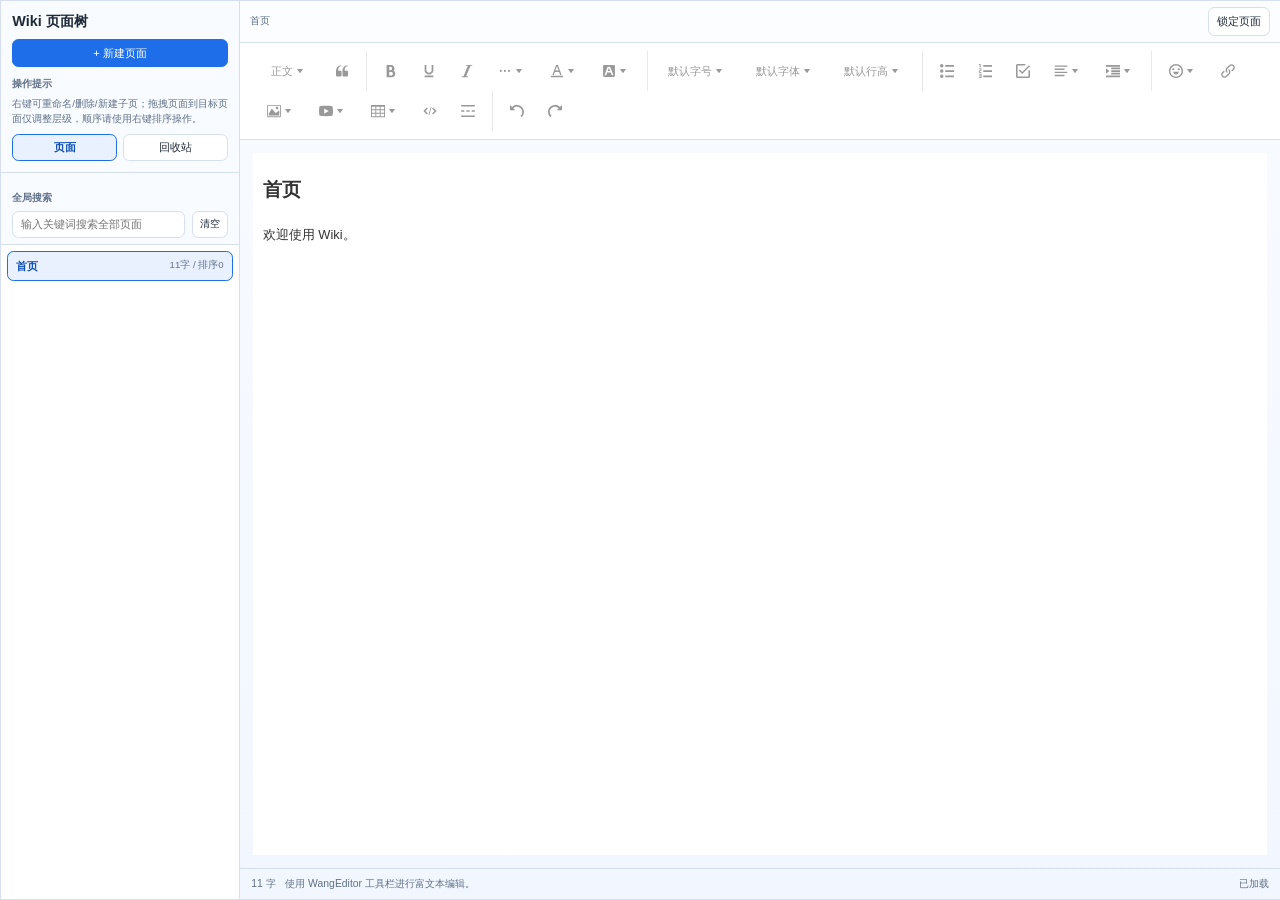
<file: index.html>
﻿<!doctype html>
<html lang="zh-CN">
<head>
  <meta charset="UTF-8" />
  <meta name="viewport" content="width=device-width, initial-scale=1.0" />
  <title>Wiki 富文本</title>
  <link rel="stylesheet" href="./wangeditor/style.css" />
  <link rel="stylesheet" href="./css/app.css" />
</head>
<body>
  <div class="app">
    <aside class="panel sidebar">
      <div class="sidebar-top">
        <h2>Wiki 页面树</h2>
        <div class="row">
          <button id="quickCreatePageBtn" class="btn-primary grow">+ 新建页面</button>
        </div>
        <div class="section-title">操作提示</div>
        <div class="sidebar-hint">右键可重命名/删除/新建子页；拖拽页面到目标页面仅调整层级，顺序请使用右键排序操作。</div>
        <div class="tree-mode-bar">
          <button id="showPagesBtn" class="mode-tab active" type="button">页面</button>
          <button id="showTrashBtn" class="mode-tab" type="button">回收站</button>
        </div>
      </div>
      <div class="sidebar-search">
        <div class="section-title">全局搜索</div>
        <div class="search-input-row">
          <input id="globalSearchInput" type="text" placeholder="输入关键词搜索全部页面" />
          <button id="clearSearchBtn" type="button">清空</button>
        </div>
        <div id="globalSearchResultMeta" class="search-meta hidden"></div>
      </div>
      <div id="globalSearchResults" class="search-results hidden"></div>
      <div id="pageList" class="page-list"></div>
      <div id="trashList" class="page-list hidden"></div>
    </aside>

    <section class="panel main">
      <div class="mode-switch-bar">
        <span id="pagePath" class="page-path"></span>
        <button id="modeToggleBtn" type="button">锁定页面</button>
      </div>
      <div id="editorToolbarHost" class="toolbar">
        <div id="editorToolbar" class="wang-toolbar"></div>
      </div>

      <div class="workspace">
        <div id="editorWrap" class="editor-wrap">
          <div id="editor" class="editor wang-editor"></div>
          <div class="meta">
            <span id="counter">0 字</span>
            <span>使用 WangEditor 工具栏进行富文本编辑。</span>
            <span id="status" class="status inline-status"></span>
          </div>
        </div>
      </div>
    </section>
  </div>

  <div id="pageItemMenu" class="context-menu">
    <button id="pageMenuRenameBtn" type="button">重命名页面</button>
    <button id="pageMenuNewChildBtn" type="button">新建子页面</button>
    <button id="pageMenuSortUpBtn" type="button">上移</button>
    <button id="pageMenuSortDownBtn" type="button">下移</button>
    <button id="pageMenuSetSortBtn" type="button">设置排序值</button>
    <button id="pageMenuDeleteBtn" type="button">删除</button>
  </div>

  <div id="trashItemMenu" class="context-menu">
    <button id="trashMenuRestoreBtn" type="button">恢复</button>
    <button id="trashMenuDeleteBtn" type="button">彻底删除</button>
  </div>

  <div id="renameDialogBackdrop" class="dialog-backdrop hidden" role="presentation">
    <div id="renameDialog" class="rename-dialog" role="dialog" aria-modal="true" aria-labelledby="renameDialogTitle">
      <div id="renameDialogTitle" class="rename-dialog-title">重命名页面</div>
      <input id="renamePageInput" type="text" autocomplete="off" />
      <div class="rename-dialog-actions">
        <button id="renameDialogCancelBtn" type="button">取消</button>
        <button id="renameDialogConfirmBtn" type="button" class="btn-primary">确认</button>
      </div>
    </div>
  </div>

  <script src="./wangeditor/index.js"></script>
  <script type="module" src="./js/main.js"></script>
</body>
</html>
</file>
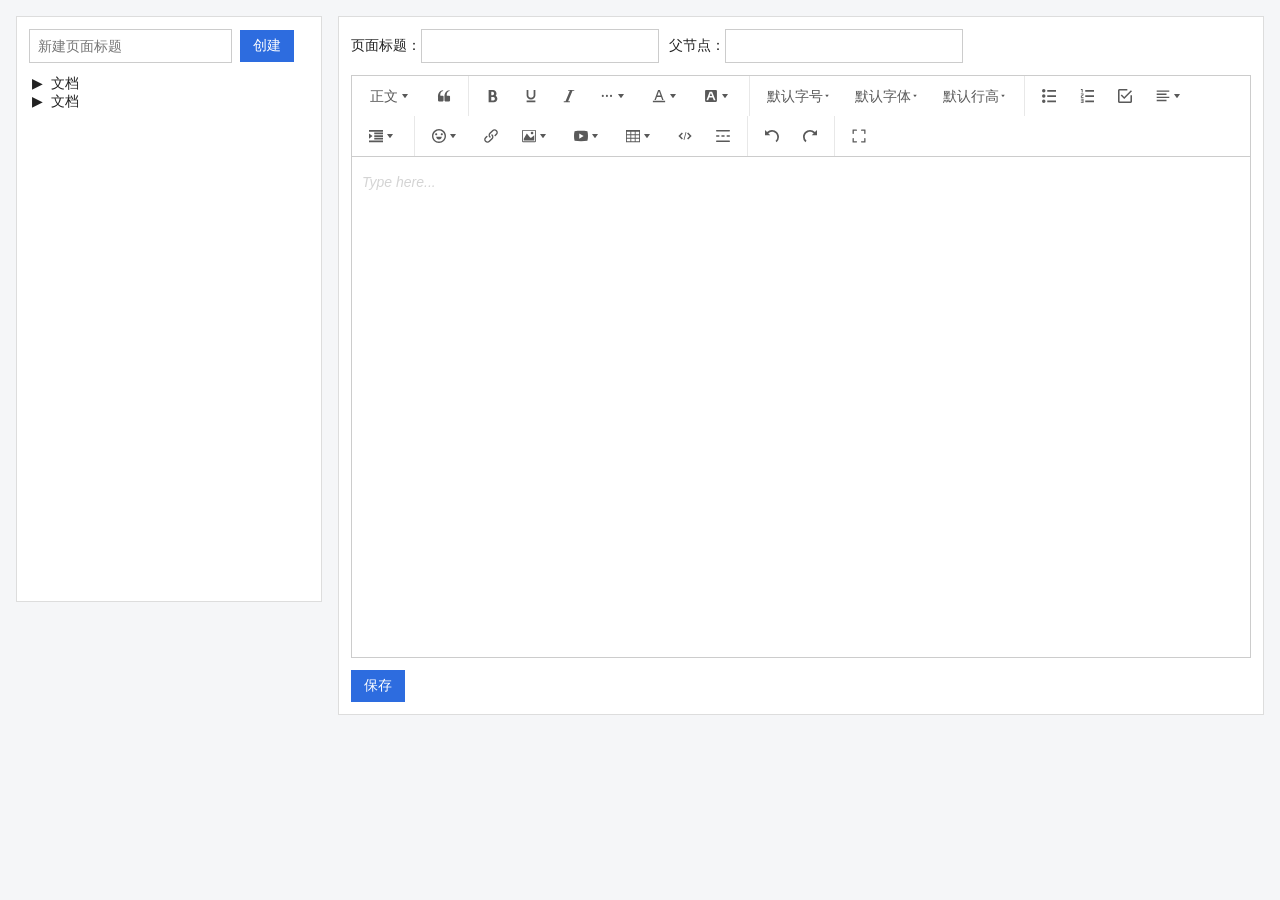
<file: wiki1/index.html>
<!DOCTYPE html>
<html lang="en">

<head>
  <meta charset="UTF-8">
  <meta name="viewport" content="width=device-width, initial-scale=1.0">
  <title>Document</title>
  <link rel="stylesheet" href="lib/wangeditor/style.css">
  <style>
    #editor—wrapper {
      border: 1px solid #ccc;
      z-index: 100;
      /* 按需定义 */
    }

    #toolbar-container {
      border-bottom: 1px solid #ccc;
    }

    #editor-container {
      height: 500px;
    }


    body,
    button,
    input,
    select,
    option,
    textarea {
      font-size: 14px;
      color: #222;
      font-family: "Microsoft YaHei", sans-serif;
    }

    body {
      margin: 0;
      padding: 16px;
      background: #f5f6f8;
      display: flex;
      gap: 16px;
      align-items: flex-start;
    }

    aside {
      width: 280px;
      min-height: 560px;
      background: #fff;
      border: 1px solid #ddd;
      padding: 12px;
    }

    section {
      flex: 1;
      background: #fff;
      border: 1px solid #ddd;
      padding: 12px;
    }

    p {
      margin: 0 0 12px;
    }

    input[type="text"] {
      height: 32px;
      padding: 0 8px;
      border: 1px solid #ccc;
      vertical-align: middle;
    }

    #pageName1 {
      width: 185px;
      margin-right: 8px;
    }

    #pageName2,
    #parent {
      width: 220px;
      margin-right: 10px;
    }

    button {
      height: 32px;
      padding: 0 12px;
      border: 1px solid #2d6cdf;
      background: #2d6cdf;
      color: #fff;
      cursor: pointer;
      vertical-align: middle;
    }

    #savePage {
      margin-top: 12px;
    }


    ul {
      list-style: none;
      margin: 0;
      padding-left: 18px;
    }

    #tree {
      padding-left: 0;
    }

    .node {
      cursor: pointer;
      user-select: none;
      padding: 3px 6px;
    }

    .arrow {
      display: inline-block;
      width: 16px;
      text-align: center;
      cursor: pointer;
    }

    .children {
      display: none;
    }

    .selected {
      background: #dbe9ff;
    }
  </style>
</head>

<body>
  <aside>
    <p>

      <input type="text" placeholder="新建页面标题" id="pageName1"><button id="createPage">创建</button>
    </p>

    <ul id="tree"></ul>
  </aside>

  <section>

    <p>页面标题：<input type="text" id="pageName2">父节点：<input type="text" id="parent"></p>
    <div id="editor—wrapper">
      <div id="toolbar-container"><!-- 工具栏 --></div>
      <div id="editor-container"><!-- 编辑器 --></div>
    </div>

    <button id="savePage">保存</button>
  </section>






  <script src="lib/wangeditor/index.js"></script>
  <script>


    const { createEditor, createToolbar } = window.wangEditor

    const editorConfig = {
      placeholder: 'Type here...',
      MENU_CONF: {
        uploadImage: {
          fieldName: 'your-fileName',
          base64LimitSize: 10 * 1024 * 1024 // 10M 以下插入 base64
        }
      },
      onChange(editor) {
        const html = editor.getHtml()
        console.log('editor content', html)
        // 也可以同步到 <textarea>
      },
    }

    const editor = createEditor({
      selector: '#editor-container',
      html: '<p><br></p>',
      config: editorConfig,
      mode: 'default', // or 'simple'
    })

    const toolbarConfig = {}

    const toolbar = createToolbar({
      editor,
      selector: '#toolbar-container',
      config: toolbarConfig,
      mode: 'default', // or 'simple'
    })



    // tree
    const data = [
      {
        name: "文档",
        content: "<p>1<br></p>",
        children: [
          {
            name: "JS",
            content: "<p>2<br></p>",
            children: [
              { name: "变量", content: "<p>3<br></p>" },
              { name: "函数", content: "<p>函数<br></p>" }
            ]
          },
          { name: "CSS", content: "<p><br></p>" }
        ]
      },
      {
        name: "文档",
        content: "<p>图片<br></p>",
        children: [
          { name: "logo.png", content: "<p>logo<br></p>" },
          { name: "banner.jpg", content: "<p><br>logo2</p>" }
        ]
      }
    ]

    let selectedNode = null

    function renderTree(nodes, container) {

      nodes.forEach((node, index) => {

        const li = document.createElement("li")

        const arrow = document.createElement("span")
        arrow.className = "arrow"

        const title = document.createElement("span")
        title.className = "node"
        title.textContent = node.name

        console.log(index) // 当前节点在本层的下标

        // ⭐ 保存 node 数据
        title._node = node

        li.appendChild(arrow)
        li.appendChild(title)

        container.appendChild(li)

        // 点击选择节点
        title.onclick = (e) => {

          e.stopPropagation()

          if (selectedNode) {
            selectedNode.classList.remove("selected")
          }

          title.classList.add("selected")
          selectedNode = title

          // ⭐ 读取 content
          const nodeData = title._node

          editor.setHtml(nodeData.content)

          document.getElementById("parent").value = nodeData.name
        }

        if (node.children && node.children.length) {

          arrow.textContent = "▶"

          const ul = document.createElement("ul")
          ul.className = "children"

          li.appendChild(ul)

          renderTree(node.children, ul)

          arrow.onclick = (e) => {

            e.stopPropagation()

            const isOpen = ul.style.display === "block"

            ul.style.display = isOpen ? "none" : "block"
            arrow.textContent = isOpen ? "▶" : "▼"
          }

        }

      })

    }

    renderTree(data, document.getElementById("tree"))

    document.getElementById("createPage").onclick = (e) => {
      let pageName1 = document.getElementById("pageName1").value
      document.getElementById("pageName2").value = pageName1
      document.getElementById("parent").value = "父节点"
    }

    document.getElementById("savePage").onclick = (e) => {
      const html = editor.getHtml()
      const pageName = document.getElementById("pageName2").value
      console.log(html, pageName)
    }
  </script>
</body>

</html>
</file>
<file: wangeditor/style.css>
:root,
:host {
  --w-e-textarea-bg-color: #fff;
  --w-e-textarea-color: #333;
  --w-e-textarea-border-color: #ccc;
  --w-e-textarea-slight-border-color: #e8e8e8;
  --w-e-textarea-slight-color: #d4d4d4;
  --w-e-textarea-slight-bg-color: #f5f2f0;
  --w-e-textarea-selected-border-color: #B4D5FF;
  --w-e-textarea-handler-bg-color: #4290f7;
  --w-e-toolbar-color: #595959;
  --w-e-toolbar-bg-color: #fff;
  --w-e-toolbar-active-color: #333;
  --w-e-toolbar-active-bg-color: #f1f1f1;
  --w-e-toolbar-disabled-color: #999;
  --w-e-toolbar-border-color: #e8e8e8;
  --w-e-modal-button-bg-color: #fafafa;
  --w-e-modal-button-border-color: #d9d9d9;
}

.w-e-text-container *,.w-e-toolbar *{box-sizing:border-box;margin:0;outline:none;padding:0}.w-e-text-container blockquote,.w-e-text-container li,.w-e-text-container p,.w-e-text-container td,.w-e-text-container th,.w-e-toolbar *{line-height:1.5}.w-e-text-container{background-color:var(--w-e-textarea-bg-color);color:var(--w-e-textarea-color);height:100%;position:relative}.w-e-text-container .w-e-scroll{-webkit-overflow-scrolling:touch;height:100%}.w-e-text-container [data-slate-editor]{word-wrap:break-word;border-top:1px solid transparent;min-height:100%;outline:0;padding:0 10px;white-space:pre-wrap}.w-e-text-container [data-slate-editor] p{margin:15px 0}.w-e-text-container [data-slate-editor] h1,.w-e-text-container [data-slate-editor] h2,.w-e-text-container [data-slate-editor] h3,.w-e-text-container [data-slate-editor] h4,.w-e-text-container [data-slate-editor] h5{margin:20px 0}.w-e-text-container [data-slate-editor] img{cursor:default;display:inline!important;max-width:100%;min-height:20px;min-width:20px}.w-e-text-container [data-slate-editor] span{text-indent:0}.w-e-text-container [data-slate-editor] [data-selected=true]{box-shadow:0 0 0 2px var(--w-e-textarea-selected-border-color)}.w-e-text-placeholder{font-style:italic;left:10px;top:17px;width:90%}.w-e-max-length-info,.w-e-text-placeholder{color:var(--w-e-textarea-slight-color);pointer-events:none;position:absolute;-webkit-user-select:none;-moz-user-select:none;user-select:none}.w-e-max-length-info{bottom:.5em;right:1em}.w-e-bar{background-color:var(--w-e-toolbar-bg-color);color:var(--w-e-toolbar-color);font-size:14px;padding:0 5px}.w-e-bar svg{fill:var(--w-e-toolbar-color);height:14px;width:14px}.w-e-bar-show{display:flex}.w-e-bar-hidden{display:none}.w-e-hover-bar{border:1px solid var(--w-e-toolbar-border-color);border-radius:3px;box-shadow:0 2px 5px #0000001f;position:absolute}.w-e-toolbar{flex-wrap:wrap;position:relative}.w-e-bar-divider{background-color:var(--w-e-toolbar-border-color);display:inline-flex;height:40px;margin:0 5px;width:1px}.w-e-bar-item{display:flex;height:40px;padding:4px;position:relative;text-align:center}.w-e-bar-item,.w-e-bar-item button{align-items:center;justify-content:center}.w-e-bar-item button{background:transparent;border:none;color:var(--w-e-toolbar-color);cursor:pointer;display:inline-flex;height:32px;overflow:hidden;padding:0 8px;white-space:nowrap}.w-e-bar-item button:hover{background-color:var(--w-e-toolbar-active-bg-color);color:var(--w-e-toolbar-active-color)}.w-e-bar-item button .title{margin-left:5px}.w-e-bar-item .active{background-color:var(--w-e-toolbar-active-bg-color);color:var(--w-e-toolbar-active-color)}.w-e-bar-item .disabled{color:var(--w-e-toolbar-disabled-color);cursor:not-allowed}.w-e-bar-item .disabled svg{fill:var(--w-e-toolbar-disabled-color)}.w-e-bar-item .disabled:hover{background-color:var(--w-e-toolbar-bg-color);color:var(--w-e-toolbar-disabled-color)}.w-e-bar-item .disabled:hover svg{fill:var(--w-e-toolbar-disabled-color)}.w-e-menu-tooltip-v5:before{background-color:var(--w-e-toolbar-active-color);border-radius:5px;color:var(--w-e-toolbar-bg-color);content:attr(data-tooltip);font-size:.75em;opacity:0;padding:5px 10px;position:absolute;text-align:center;top:40px;transition:opacity .6s;visibility:hidden;white-space:pre;z-index:1}.w-e-menu-tooltip-v5:after{border:5px solid transparent;border-bottom:5px solid var(--w-e-toolbar-active-color);content:"";opacity:0;position:absolute;top:30px;transition:opacity .6s;visibility:hidden}.w-e-menu-tooltip-v5:hover:after,.w-e-menu-tooltip-v5:hover:before{opacity:1;visibility:visible}.w-e-menu-tooltip-v5.tooltip-right:before{left:100%;top:10px}.w-e-menu-tooltip-v5.tooltip-right:after{border-bottom-color:transparent;border-left-color:transparent;border-right-color:var(--w-e-toolbar-active-color);border-top-color:transparent;left:100%;margin-left:-10px;top:16px}.w-e-bar-item-group .w-e-bar-item-menus-container{background-color:var(--w-e-toolbar-bg-color);border:1px solid var(--w-e-toolbar-border-color);border-radius:3px;box-shadow:0 2px 10px #0000001f;display:none;left:0;margin-top:40px;position:absolute;top:0;z-index:1}.w-e-bar-item-group:hover .w-e-bar-item-menus-container{display:block}.w-e-select-list{background-color:var(--w-e-toolbar-bg-color);border:1px solid var(--w-e-toolbar-border-color);border-radius:3px;box-shadow:0 2px 10px #0000001f;left:0;margin-top:40px;max-height:350px;min-width:100px;overflow-y:auto;position:absolute;top:0;z-index:1}.w-e-select-list ul{line-height:1;list-style:none}.w-e-select-list ul .selected{background-color:var(--w-e-toolbar-active-bg-color)}.w-e-select-list ul li{cursor:pointer;padding:7px 0 7px 25px;position:relative;text-align:left;white-space:nowrap}.w-e-select-list ul li:hover{background-color:var(--w-e-toolbar-active-bg-color)}.w-e-select-list ul li svg{left:0;margin-left:5px;margin-top:-7px;position:absolute;top:50%}.w-e-bar-bottom .w-e-select-list{bottom:0;margin-bottom:40px;margin-top:0;top:inherit}.w-e-drop-panel{background-color:var(--w-e-toolbar-bg-color);border:1px solid var(--w-e-toolbar-border-color);border-radius:3px;box-shadow:0 2px 10px #0000001f;margin-top:40px;min-width:200px;padding:10px;position:absolute;top:0;z-index:1}.w-e-bar-bottom .w-e-drop-panel{bottom:0;margin-bottom:40px;margin-top:0;top:inherit}.w-e-modal{background-color:var(--w-e-toolbar-bg-color);border:1px solid var(--w-e-toolbar-border-color);border-radius:3px;box-shadow:0 2px 10px #0000001f;color:var(--w-e-toolbar-color);font-size:14px;min-height:40px;min-width:100px;padding:20px 15px 0;position:absolute;text-align:left;z-index:1}.w-e-modal .btn-close{cursor:pointer;line-height:1;padding:5px;position:absolute;right:8px;top:7px}.w-e-modal .btn-close svg{fill:var(--w-e-toolbar-color);height:10px;width:10px}.w-e-modal .babel-container{display:block;margin-bottom:15px}.w-e-modal .babel-container span{display:block;margin-bottom:10px}.w-e-modal .button-container{margin-bottom:15px}.w-e-modal button{background-color:var(--w-e-modal-button-bg-color);border:1px solid var(--w-e-modal-button-border-color);border-radius:4px;color:var(--w-e-toolbar-color);cursor:pointer;font-weight:400;height:32px;padding:4.5px 15px;text-align:center;touch-action:manipulation;transition:all .3s cubic-bezier(.645,.045,.355,1);-webkit-user-select:none;-moz-user-select:none;user-select:none;white-space:nowrap}.w-e-modal input[type=number],.w-e-modal input[type=text],.w-e-modal textarea{font-feature-settings:"tnum";background-color:var(--w-e-toolbar-bg-color);border:1px solid var(--w-e-modal-button-border-color);border-radius:4px;color:var(--w-e-toolbar-color);font-variant:tabular-nums;padding:4.5px 11px;transition:all .3s;width:100%}.w-e-modal textarea{min-height:60px}body .w-e-modal,body .w-e-modal *{box-sizing:border-box}.w-e-progress-bar{background-color:var(--w-e-textarea-handler-bg-color);height:1px;position:absolute;transition:width .3s;width:0}.w-e-full-screen-container{bottom:0!important;display:flex!important;flex-direction:column!important;height:100%!important;left:0!important;margin:0!important;padding:0!important;position:fixed;right:0!important;top:0!important;width:100%!important}.w-e-full-screen-container [data-w-e-textarea=true]{flex:1!important}
.w-e-text-container [data-slate-editor] code{background-color:var(--w-e-textarea-slight-bg-color);border-radius:3px;font-family:monospace;padding:3px}.w-e-panel-content-color{list-style:none;text-align:left;width:230px}.w-e-panel-content-color li{border:1px solid var(--w-e-toolbar-bg-color);border-radius:3px 3px;cursor:pointer;display:inline-block;padding:2px}.w-e-panel-content-color li:hover{border-color:var(--w-e-toolbar-color)}.w-e-panel-content-color li .color-block{border:1px solid var(--w-e-toolbar-border-color);border-radius:3px 3px;height:17px;width:17px}.w-e-panel-content-color .active{border-color:var(--w-e-toolbar-color)}.w-e-panel-content-color .clear{line-height:1.5;margin-bottom:5px;width:100%}.w-e-panel-content-color .clear svg{height:16px;margin-bottom:-4px;width:16px}.w-e-text-container [data-slate-editor] blockquote{background-color:var(--w-e-textarea-slight-bg-color);border-left:8px solid var(--w-e-textarea-selected-border-color);display:block;font-size:100%;line-height:1.5;margin:10px 0;padding:10px}.w-e-panel-content-emotion{font-size:20px;list-style:none;text-align:left;width:300px}.w-e-panel-content-emotion li{border-radius:3px 3px;cursor:pointer;display:inline-block;padding:0 5px}.w-e-panel-content-emotion li:hover{background-color:var(--w-e-textarea-slight-bg-color)}.w-e-textarea-divider{border-radius:3px;margin:20px auto;padding:20px}.w-e-textarea-divider hr{background-color:var(--w-e-textarea-border-color);border:0;display:block;height:1px}.w-e-text-container [data-slate-editor] pre>code{background-color:var(--w-e-textarea-slight-bg-color);border:1px solid var(--w-e-textarea-slight-border-color);border-radius:4px 4px;display:block;font-size:14px;padding:10px;text-indent:0}.w-e-text-container [data-slate-editor] .w-e-image-container{display:inline-block;margin:0 3px}.w-e-text-container [data-slate-editor] .w-e-image-container:hover{box-shadow:0 0 0 2px var(--w-e-textarea-selected-border-color)}.w-e-text-container [data-slate-editor] .w-e-selected-image-container{overflow:hidden;position:relative}.w-e-text-container [data-slate-editor] .w-e-selected-image-container .w-e-image-dragger{background-color:var(--w-e-textarea-handler-bg-color);height:7px;position:absolute;width:7px}.w-e-text-container [data-slate-editor] .w-e-selected-image-container .left-top{cursor:nwse-resize;left:0;top:0}.w-e-text-container [data-slate-editor] .w-e-selected-image-container .right-top{cursor:nesw-resize;right:0;top:0}.w-e-text-container [data-slate-editor] .w-e-selected-image-container .left-bottom{bottom:0;cursor:nesw-resize;left:0}.w-e-text-container [data-slate-editor] .w-e-selected-image-container .right-bottom{bottom:0;cursor:nwse-resize;right:0}.w-e-text-container [data-slate-editor] .w-e-selected-image-container:hover{box-shadow:none}.w-e-text-container [contenteditable=false] .w-e-image-container:hover{box-shadow:none}

.w-e-text-container [data-slate-editor] .table-container{border:1px dashed var(--w-e-textarea-border-color);border-radius:5px;margin-top:10px;overflow-x:auto;padding:10px;width:100%}.w-e-text-container [data-slate-editor] table{border-collapse:collapse}.w-e-text-container [data-slate-editor] table td,.w-e-text-container [data-slate-editor] table th{border:1px solid var(--w-e-textarea-border-color);line-height:1.5;min-width:30px;padding:3px 5px;text-align:left}.w-e-text-container [data-slate-editor] table th{background-color:var(--w-e-textarea-slight-bg-color);font-weight:700;text-align:center}.w-e-panel-content-table{background-color:var(--w-e-toolbar-bg-color)}.w-e-panel-content-table table{border-collapse:collapse}.w-e-panel-content-table td{border:1px solid var(--w-e-toolbar-border-color);cursor:pointer;height:15px;padding:3px 5px;width:20px}.w-e-panel-content-table td.active{background-color:var(--w-e-toolbar-active-bg-color)}
.w-e-textarea-video-container{background-image:linear-gradient(45deg,#eee 25%,transparent 0,transparent 75%,#eee 0,#eee),linear-gradient(45deg,#eee 25%,#fff 0,#fff 75%,#eee 0,#eee);background-position:0 0,10px 10px;background-size:20px 20px;border:1px dashed var(--w-e-textarea-border-color);border-radius:5px;margin:10px auto 0;padding:10px 0;text-align:center}

.w-e-text-container [data-slate-editor] pre>code{word-wrap:normal;font-family:Consolas,Monaco,Andale Mono,Ubuntu Mono,monospace;-webkit-hyphens:none;hyphens:none;line-height:1.5;margin:.5em 0;overflow:auto;padding:1em;-moz-tab-size:4;-o-tab-size:4;tab-size:4;text-align:left;text-shadow:0 1px #fff;white-space:pre;word-break:normal;word-spacing:normal}.w-e-text-container [data-slate-editor] pre>code .token.cdata,.w-e-text-container [data-slate-editor] pre>code .token.comment,.w-e-text-container [data-slate-editor] pre>code .token.doctype,.w-e-text-container [data-slate-editor] pre>code .token.prolog{color:#708090}.w-e-text-container [data-slate-editor] pre>code .token.punctuation{color:#999}.w-e-text-container [data-slate-editor] pre>code .token.namespace{opacity:.7}.w-e-text-container [data-slate-editor] pre>code .token.boolean,.w-e-text-container [data-slate-editor] pre>code .token.constant,.w-e-text-container [data-slate-editor] pre>code .token.deleted,.w-e-text-container [data-slate-editor] pre>code .token.number,.w-e-text-container [data-slate-editor] pre>code .token.property,.w-e-text-container [data-slate-editor] pre>code .token.symbol,.w-e-text-container [data-slate-editor] pre>code .token.tag{color:#905}.w-e-text-container [data-slate-editor] pre>code .token.attr-name,.w-e-text-container [data-slate-editor] pre>code .token.builtin,.w-e-text-container [data-slate-editor] pre>code .token.char,.w-e-text-container [data-slate-editor] pre>code .token.inserted,.w-e-text-container [data-slate-editor] pre>code .token.selector,.w-e-text-container [data-slate-editor] pre>code .token.string{color:#690}.w-e-text-container [data-slate-editor] pre>code .language-css .token.string,.w-e-text-container [data-slate-editor] pre>code .style .token.string,.w-e-text-container [data-slate-editor] pre>code .token.entity,.w-e-text-container [data-slate-editor] pre>code .token.operator,.w-e-text-container [data-slate-editor] pre>code .token.url{color:#9a6e3a}.w-e-text-container [data-slate-editor] pre>code .token.atrule,.w-e-text-container [data-slate-editor] pre>code .token.attr-value,.w-e-text-container [data-slate-editor] pre>code .token.keyword{color:#07a}.w-e-text-container [data-slate-editor] pre>code .token.class-name,.w-e-text-container [data-slate-editor] pre>code .token.function{color:#dd4a68}.w-e-text-container [data-slate-editor] pre>code .token.important,.w-e-text-container [data-slate-editor] pre>code .token.regex,.w-e-text-container [data-slate-editor] pre>code .token.variable{color:#e90}.w-e-text-container [data-slate-editor] pre>code .token.bold,.w-e-text-container [data-slate-editor] pre>code .token.important{font-weight:700}.w-e-text-container [data-slate-editor] pre>code .token.italic{font-style:italic}.w-e-text-container [data-slate-editor] pre>code .token.entity{cursor:help}
</file>
<file: css/app.css>
﻿:root {
  --bg: #eef3fb;
  --card: #fff;
  --line: #d6dfef;
  --text: #1f2a39;
  --muted: #607189;
  --accent: #1d6ee8;
  --accent-soft: #e9f1ff;
  --menu-bg: #111827;
  --menu-text: #f9fafb;
}

* { box-sizing: border-box; }

body {
  margin: 0;
  height: 100vh;
  min-width: 1024px;
  font-family: "Segoe UI", "PingFang SC", "Microsoft YaHei", sans-serif;
  background: radial-gradient(circle at 88% 10%, #dce9ff 0%, var(--bg) 45%);
  color: var(--text);
  padding: 0;
  overflow: hidden;
}

.app {
  width: 100vw;
  height: 100vh;
  min-width: 1024px;
  display: grid;
  grid-template-columns: 240px minmax(0, 1fr);
  gap: 0;
}

.panel {
  background: var(--card);
  border: 1px solid var(--line);
  border-radius: 0;
  overflow: hidden;
  box-shadow: none;
}

.sidebar {
  display: flex;
  flex-direction: column;
  min-height: 100vh;
}

.sidebar-top {
  padding: 11.2px;
  border-bottom: 1px solid var(--line);
  background: #f8fbff;
}

.sidebar-top h2 { margin: 0 0 8px; font-size: 14.4px; }
.section-title { margin: 9.6px 0 6.4px; font-size: 10.4px; color: var(--muted); font-weight: 600; }
.row { display: flex; gap: 6.4px; margin-bottom: 6.4px; }
.row:last-child { margin-bottom: 0; }
.grow { flex: 1; }
.sidebar-hint { font-size: 9.6px; color: var(--muted); line-height: 1.5; margin-bottom: 6.4px; }
.tree-mode-bar {
  display: flex;
  gap: 6.4px;
  margin-top: 8px;
}
.sidebar-search {
  padding: 8px 11.2px 6.4px;
  border-bottom: 1px solid var(--line);
  background: #f8fbff;
}
.search-input-row {
  display: flex;
  gap: 6.4px;
}
.search-input-row input {
  flex: 1;
}
.search-input-row button {
  flex: 0 0 auto;
  padding: 5px 7px;
  font-size: 10.4px;
}
.search-meta {
  margin-top: 5px;
  font-size: 9.6px;
  color: var(--muted);
}
.search-results {
  padding: 6.4px;
  border-bottom: 1px solid var(--line);
  max-height: 220px;
  overflow-y: auto;
  background: #fdfefe;
}
.search-result-item {
  width: 100%;
  text-align: left;
  border: 1px solid #dce6f5;
  border-radius: 6.4px;
  background: #fff;
  padding: 6.4px 8px;
  margin-bottom: 4.8px;
}
.search-result-item:last-child {
  margin-bottom: 0;
}
.search-result-item:hover {
  border-color: var(--accent);
  background: #f6f9ff;
}
.search-result-title {
  font-size: 10.4px;
  color: #1f3a64;
  font-weight: 600;
  margin-bottom: 3.2px;
}
.search-result-count {
  color: var(--muted);
  font-weight: 400;
  margin-left: 4.8px;
}
.search-result-snippet {
  font-size: 9.6px;
  color: #425167;
  line-height: 1.5;
  word-break: break-word;
}
.search-result-snippet mark {
  background: #ffeaa0;
  color: #5a4500;
  padding: 0;
}
.search-result-empty {
  border: 1px dashed #d5dfef;
  border-radius: 6.4px;
  padding: 7px 8px;
  color: var(--muted);
  font-size: 9.6px;
}
.mode-tab {
  flex: 1;
  padding: 4.8px 6.4px;
}
.mode-tab.active {
  border-color: var(--accent);
  background: var(--accent-soft);
  color: #0f4fb3;
  font-weight: 600;
}

input[type="text"],
button,
select,
input[type="number"] {
  border: 1px solid var(--line);
  border-radius: 6.4px;
  background: #fff;
  color: var(--text);
  font-size: 11.2px;
}

input[type="text"] { width: 100%; padding: 6.4px 8px; }
button, select { padding: 5.6px 8px; cursor: pointer; }
select { min-width: 80px; }
button:hover, select:hover, .page-item:hover { border-color: var(--accent); }
.btn-primary { background: var(--accent); color: #fff; border-color: var(--accent); }

.page-list { padding: 6.4px; overflow-y: auto; overflow-x: hidden; flex: 1; }
.page-item {
  border: 1px solid transparent;
  border-radius: 6.4px;
  padding: 6.4px 8px;
  margin-bottom: 4.8px;
  cursor: pointer;
  background: #fbfdff;
  display: flex;
  justify-content: space-between;
  gap: 6.4px;
  font-size: 11.2px;
  user-select: none;
}
.page-item.active { border-color: #bfd4f8; background: #f4f8ff; color: #1c4f96; font-weight: 500; }
.page-item.selected { border-color: var(--accent); background: var(--accent-soft); color: #0f4fb3; font-weight: 600; }
.page-item.locked { border-style: dashed; }
.page-item.drag-over { border-color: var(--accent); background: #eef5ff; }
.page-item.drag-before { border-top: 2px solid var(--accent); }
.page-item.drag-after { border-bottom: 2px solid var(--accent); }
.page-item.dragging { opacity: 0.55; }
.page-item.renaming { position: relative; }
.page-item .page-rename-input {
  position: absolute;
  left: 8px;
  right: auto;
  width: calc(100% - 16px);
  top: 50%;
  transform: translateY(-50%);
  z-index: 2;
  height: 20px;
  padding: 0;
  border: 0 !important;
  border-bottom: 0 !important;
  border-radius: 0;
  background: transparent !important;
  background-image: none !important;
  box-shadow: none !important;
  outline: none !important;
  appearance: none;
  -webkit-appearance: none;
  color: inherit;
  font: inherit;
  line-height: inherit;
  text-decoration: none !important;
  -webkit-text-decoration: none !important;
  text-decoration-line: none !important;
  -webkit-text-fill-color: currentColor;
}
.page-item .page-rename-input:focus,
.page-item .page-rename-input:focus-visible,
.page-item .page-rename-input:active {
  outline: none !important;
  box-shadow: none !important;
  border: 0 !important;
  border-bottom: 0 !important;
  text-decoration: none !important;
  text-decoration-line: none !important;
}
.page-item .page-rename-input::-webkit-input-placeholder,
.page-item .page-rename-input::placeholder {
  text-decoration: none !important;
}
.page-item .page-rename-input::spelling-error,
.page-item .page-rename-input::grammar-error {
  text-decoration: none !important;
}
.meta-text { color: var(--muted); font-size: 9.6px; white-space: nowrap; font-weight: 400; }
.trash-item-meta { font-size: 8.8px; color: var(--muted); }
.trash-node-root {
  border-style: dashed;
  border-color: #cfd9ee;
}
.hidden { display: none !important; }

.main {
  min-height: 100vh;
  display: flex;
  flex-direction: column;
  border-left: none;
  border-right: none;
}
.mode-switch-bar {
  display: flex;
  align-items: center;
  gap: 6.4px;
  justify-content: flex-end;
  padding: 6.4px 9.6px;
  border-bottom: 1px solid var(--line);
  background: #fbfdff;
}
.page-path {
  margin-right: auto;
  min-width: 0;
  color: var(--muted);
  font-size: 10.4px;
  white-space: nowrap;
  overflow: hidden;
  text-overflow: ellipsis;
}
.title-input { min-width: 96px; flex: 1; }

.toolbar {
  padding: 8px 9.6px;
  border-bottom: 1px solid var(--line);
  display: flex;
  gap: 6.4px;
  flex-wrap: wrap;
}

.workspace { display: flex; flex: 1; min-height: 0; }
.editor-wrap {
  display: flex;
  flex-direction: column;
  min-height: 0;
  position: relative;
  height: 100%;
  width: 100%;
  background: linear-gradient(180deg, #f7faff 0%, #f2f7ff 100%);
}

.editor {
  flex: 1;
  min-height: 0;
  padding: 12.8px;
  outline: none;
  line-height: 1.65;
  font-size: 12.8px;
  overflow-y: auto;
  overflow-x: hidden;
}

.meta {
  display: flex;
  justify-content: space-between;
  align-items: center;
  gap: 9.6px;
  padding: 8px 11.2px;
  border-top: 1px solid var(--line);
  color: var(--muted);
  font-size: 10.4px;
}

.jump-target { outline: 2px solid #90b7ff; border-radius: 3.2px; transition: outline-color 0.8s ease; }
.status { padding: 6.4px 9.6px; color: var(--muted); font-size: 9.6px; background: #fbfdff; }
.inline-status { padding: 0; border: none; background: transparent; margin-left: auto; text-align: right; }

.context-menu {
  position: fixed;
  z-index: 1000;
  display: none;
  min-width: 136px;
  background: var(--menu-bg);
  color: var(--menu-text);
  border-radius: 8px;
  padding: 4.8px;
  box-shadow: 0 8px 24px rgba(0, 0, 0, 0.35);
}
.context-menu button { width: 100%; text-align: left; padding: 6.4px 8px; border: none; background: transparent; color: inherit; border-radius: 6.4px; }
.context-menu button:hover { background: rgba(255, 255, 255, 0.12); }
.context-menu button:disabled {
  opacity: 0.45;
  cursor: not-allowed;
}
.context-menu button:disabled:hover {
  background: transparent;
}
.dialog-backdrop {
  position: fixed;
  inset: 0;
  z-index: 1100;
  background: rgba(17, 24, 39, 0.35);
  display: flex;
  align-items: center;
  justify-content: center;
  padding: 16px;
}
.rename-dialog {
  width: min(420px, 100%);
  background: #fff;
  border: 1px solid var(--line);
  border-radius: 10px;
  box-shadow: 0 12px 32px rgba(17, 24, 39, 0.22);
  padding: 14px;
}
.rename-dialog-title {
  font-size: 13px;
  font-weight: 600;
  margin-bottom: 10px;
}
.rename-dialog-actions {
  margin-top: 10px;
  display: flex;
  justify-content: flex-end;
  gap: 8px;
}
body.trash-preview-mode .toolbar { display: none; }
</file>
<file: wiki1/lib/wangeditor/style.css>
:root,
:host {
  --w-e-textarea-bg-color: #fff;
  --w-e-textarea-color: #333;
  --w-e-textarea-border-color: #ccc;
  --w-e-textarea-slight-border-color: #e8e8e8;
  --w-e-textarea-slight-color: #d4d4d4;
  --w-e-textarea-slight-bg-color: #f5f2f0;
  --w-e-textarea-selected-border-color: #B4D5FF;
  --w-e-textarea-handler-bg-color: #4290f7;
  --w-e-toolbar-color: #595959;
  --w-e-toolbar-bg-color: #fff;
  --w-e-toolbar-active-color: #333;
  --w-e-toolbar-active-bg-color: #f1f1f1;
  --w-e-toolbar-disabled-color: #999;
  --w-e-toolbar-border-color: #e8e8e8;
  --w-e-modal-button-bg-color: #fafafa;
  --w-e-modal-button-border-color: #d9d9d9;
}

.w-e-text-container *,.w-e-toolbar *{box-sizing:border-box;margin:0;outline:none;padding:0}.w-e-text-container blockquote,.w-e-text-container li,.w-e-text-container p,.w-e-text-container td,.w-e-text-container th,.w-e-toolbar *{line-height:1.5}.w-e-text-container{background-color:var(--w-e-textarea-bg-color);color:var(--w-e-textarea-color);height:100%;position:relative}.w-e-text-container .w-e-scroll{-webkit-overflow-scrolling:touch;height:100%}.w-e-text-container [data-slate-editor]{word-wrap:break-word;border-top:1px solid transparent;min-height:100%;outline:0;padding:0 10px;white-space:pre-wrap}.w-e-text-container [data-slate-editor] p{margin:15px 0}.w-e-text-container [data-slate-editor] h1,.w-e-text-container [data-slate-editor] h2,.w-e-text-container [data-slate-editor] h3,.w-e-text-container [data-slate-editor] h4,.w-e-text-container [data-slate-editor] h5{margin:20px 0}.w-e-text-container [data-slate-editor] img{cursor:default;display:inline!important;max-width:100%;min-height:20px;min-width:20px}.w-e-text-container [data-slate-editor] span{text-indent:0}.w-e-text-container [data-slate-editor] [data-selected=true]{box-shadow:0 0 0 2px var(--w-e-textarea-selected-border-color)}.w-e-text-placeholder{font-style:italic;left:10px;top:17px;width:90%}.w-e-max-length-info,.w-e-text-placeholder{color:var(--w-e-textarea-slight-color);pointer-events:none;position:absolute;-webkit-user-select:none;-moz-user-select:none;user-select:none}.w-e-max-length-info{bottom:.5em;right:1em}.w-e-bar{background-color:var(--w-e-toolbar-bg-color);color:var(--w-e-toolbar-color);font-size:14px;padding:0 5px}.w-e-bar svg{fill:var(--w-e-toolbar-color);height:14px;width:14px}.w-e-bar-show{display:flex}.w-e-bar-hidden{display:none}.w-e-hover-bar{border:1px solid var(--w-e-toolbar-border-color);border-radius:3px;box-shadow:0 2px 5px #0000001f;position:absolute}.w-e-toolbar{flex-wrap:wrap;position:relative}.w-e-bar-divider{background-color:var(--w-e-toolbar-border-color);display:inline-flex;height:40px;margin:0 5px;width:1px}.w-e-bar-item{display:flex;height:40px;padding:4px;position:relative;text-align:center}.w-e-bar-item,.w-e-bar-item button{align-items:center;justify-content:center}.w-e-bar-item button{background:transparent;border:none;color:var(--w-e-toolbar-color);cursor:pointer;display:inline-flex;height:32px;overflow:hidden;padding:0 8px;white-space:nowrap}.w-e-bar-item button:hover{background-color:var(--w-e-toolbar-active-bg-color);color:var(--w-e-toolbar-active-color)}.w-e-bar-item button .title{margin-left:5px}.w-e-bar-item .active{background-color:var(--w-e-toolbar-active-bg-color);color:var(--w-e-toolbar-active-color)}.w-e-bar-item .disabled{color:var(--w-e-toolbar-disabled-color);cursor:not-allowed}.w-e-bar-item .disabled svg{fill:var(--w-e-toolbar-disabled-color)}.w-e-bar-item .disabled:hover{background-color:var(--w-e-toolbar-bg-color);color:var(--w-e-toolbar-disabled-color)}.w-e-bar-item .disabled:hover svg{fill:var(--w-e-toolbar-disabled-color)}.w-e-menu-tooltip-v5:before{background-color:var(--w-e-toolbar-active-color);border-radius:5px;color:var(--w-e-toolbar-bg-color);content:attr(data-tooltip);font-size:.75em;opacity:0;padding:5px 10px;position:absolute;text-align:center;top:40px;transition:opacity .6s;visibility:hidden;white-space:pre;z-index:1}.w-e-menu-tooltip-v5:after{border:5px solid transparent;border-bottom:5px solid var(--w-e-toolbar-active-color);content:"";opacity:0;position:absolute;top:30px;transition:opacity .6s;visibility:hidden}.w-e-menu-tooltip-v5:hover:after,.w-e-menu-tooltip-v5:hover:before{opacity:1;visibility:visible}.w-e-menu-tooltip-v5.tooltip-right:before{left:100%;top:10px}.w-e-menu-tooltip-v5.tooltip-right:after{border-bottom-color:transparent;border-left-color:transparent;border-right-color:var(--w-e-toolbar-active-color);border-top-color:transparent;left:100%;margin-left:-10px;top:16px}.w-e-bar-item-group .w-e-bar-item-menus-container{background-color:var(--w-e-toolbar-bg-color);border:1px solid var(--w-e-toolbar-border-color);border-radius:3px;box-shadow:0 2px 10px #0000001f;display:none;left:0;margin-top:40px;position:absolute;top:0;z-index:1}.w-e-bar-item-group:hover .w-e-bar-item-menus-container{display:block}.w-e-select-list{background-color:var(--w-e-toolbar-bg-color);border:1px solid var(--w-e-toolbar-border-color);border-radius:3px;box-shadow:0 2px 10px #0000001f;left:0;margin-top:40px;max-height:350px;min-width:100px;overflow-y:auto;position:absolute;top:0;z-index:1}.w-e-select-list ul{line-height:1;list-style:none}.w-e-select-list ul .selected{background-color:var(--w-e-toolbar-active-bg-color)}.w-e-select-list ul li{cursor:pointer;padding:7px 0 7px 25px;position:relative;text-align:left;white-space:nowrap}.w-e-select-list ul li:hover{background-color:var(--w-e-toolbar-active-bg-color)}.w-e-select-list ul li svg{left:0;margin-left:5px;margin-top:-7px;position:absolute;top:50%}.w-e-bar-bottom .w-e-select-list{bottom:0;margin-bottom:40px;margin-top:0;top:inherit}.w-e-drop-panel{background-color:var(--w-e-toolbar-bg-color);border:1px solid var(--w-e-toolbar-border-color);border-radius:3px;box-shadow:0 2px 10px #0000001f;margin-top:40px;min-width:200px;padding:10px;position:absolute;top:0;z-index:1}.w-e-bar-bottom .w-e-drop-panel{bottom:0;margin-bottom:40px;margin-top:0;top:inherit}.w-e-modal{background-color:var(--w-e-toolbar-bg-color);border:1px solid var(--w-e-toolbar-border-color);border-radius:3px;box-shadow:0 2px 10px #0000001f;color:var(--w-e-toolbar-color);font-size:14px;min-height:40px;min-width:100px;padding:20px 15px 0;position:absolute;text-align:left;z-index:1}.w-e-modal .btn-close{cursor:pointer;line-height:1;padding:5px;position:absolute;right:8px;top:7px}.w-e-modal .btn-close svg{fill:var(--w-e-toolbar-color);height:10px;width:10px}.w-e-modal .babel-container{display:block;margin-bottom:15px}.w-e-modal .babel-container span{display:block;margin-bottom:10px}.w-e-modal .button-container{margin-bottom:15px}.w-e-modal button{background-color:var(--w-e-modal-button-bg-color);border:1px solid var(--w-e-modal-button-border-color);border-radius:4px;color:var(--w-e-toolbar-color);cursor:pointer;font-weight:400;height:32px;padding:4.5px 15px;text-align:center;touch-action:manipulation;transition:all .3s cubic-bezier(.645,.045,.355,1);-webkit-user-select:none;-moz-user-select:none;user-select:none;white-space:nowrap}.w-e-modal input[type=number],.w-e-modal input[type=text],.w-e-modal textarea{font-feature-settings:"tnum";background-color:var(--w-e-toolbar-bg-color);border:1px solid var(--w-e-modal-button-border-color);border-radius:4px;color:var(--w-e-toolbar-color);font-variant:tabular-nums;padding:4.5px 11px;transition:all .3s;width:100%}.w-e-modal textarea{min-height:60px}body .w-e-modal,body .w-e-modal *{box-sizing:border-box}.w-e-progress-bar{background-color:var(--w-e-textarea-handler-bg-color);height:1px;position:absolute;transition:width .3s;width:0}.w-e-full-screen-container{bottom:0!important;display:flex!important;flex-direction:column!important;height:100%!important;left:0!important;margin:0!important;padding:0!important;position:fixed;right:0!important;top:0!important;width:100%!important}.w-e-full-screen-container [data-w-e-textarea=true]{flex:1!important}
.w-e-text-container [data-slate-editor] code{background-color:var(--w-e-textarea-slight-bg-color);border-radius:3px;font-family:monospace;padding:3px}.w-e-panel-content-color{list-style:none;text-align:left;width:230px}.w-e-panel-content-color li{border:1px solid var(--w-e-toolbar-bg-color);border-radius:3px 3px;cursor:pointer;display:inline-block;padding:2px}.w-e-panel-content-color li:hover{border-color:var(--w-e-toolbar-color)}.w-e-panel-content-color li .color-block{border:1px solid var(--w-e-toolbar-border-color);border-radius:3px 3px;height:17px;width:17px}.w-e-panel-content-color .active{border-color:var(--w-e-toolbar-color)}.w-e-panel-content-color .clear{line-height:1.5;margin-bottom:5px;width:100%}.w-e-panel-content-color .clear svg{height:16px;margin-bottom:-4px;width:16px}.w-e-text-container [data-slate-editor] blockquote{background-color:var(--w-e-textarea-slight-bg-color);border-left:8px solid var(--w-e-textarea-selected-border-color);display:block;font-size:100%;line-height:1.5;margin:10px 0;padding:10px}.w-e-panel-content-emotion{font-size:20px;list-style:none;text-align:left;width:300px}.w-e-panel-content-emotion li{border-radius:3px 3px;cursor:pointer;display:inline-block;padding:0 5px}.w-e-panel-content-emotion li:hover{background-color:var(--w-e-textarea-slight-bg-color)}.w-e-textarea-divider{border-radius:3px;margin:20px auto;padding:20px}.w-e-textarea-divider hr{background-color:var(--w-e-textarea-border-color);border:0;display:block;height:1px}.w-e-text-container [data-slate-editor] pre>code{background-color:var(--w-e-textarea-slight-bg-color);border:1px solid var(--w-e-textarea-slight-border-color);border-radius:4px 4px;display:block;font-size:14px;padding:10px;text-indent:0}.w-e-text-container [data-slate-editor] .w-e-image-container{display:inline-block;margin:0 3px}.w-e-text-container [data-slate-editor] .w-e-image-container:hover{box-shadow:0 0 0 2px var(--w-e-textarea-selected-border-color)}.w-e-text-container [data-slate-editor] .w-e-selected-image-container{overflow:hidden;position:relative}.w-e-text-container [data-slate-editor] .w-e-selected-image-container .w-e-image-dragger{background-color:var(--w-e-textarea-handler-bg-color);height:7px;position:absolute;width:7px}.w-e-text-container [data-slate-editor] .w-e-selected-image-container .left-top{cursor:nwse-resize;left:0;top:0}.w-e-text-container [data-slate-editor] .w-e-selected-image-container .right-top{cursor:nesw-resize;right:0;top:0}.w-e-text-container [data-slate-editor] .w-e-selected-image-container .left-bottom{bottom:0;cursor:nesw-resize;left:0}.w-e-text-container [data-slate-editor] .w-e-selected-image-container .right-bottom{bottom:0;cursor:nwse-resize;right:0}.w-e-text-container [data-slate-editor] .w-e-selected-image-container:hover{box-shadow:none}.w-e-text-container [contenteditable=false] .w-e-image-container:hover{box-shadow:none}

.w-e-text-container [data-slate-editor] .table-container{border:1px dashed var(--w-e-textarea-border-color);border-radius:5px;margin-top:10px;overflow-x:auto;padding:10px;width:100%}.w-e-text-container [data-slate-editor] table{border-collapse:collapse}.w-e-text-container [data-slate-editor] table td,.w-e-text-container [data-slate-editor] table th{border:1px solid var(--w-e-textarea-border-color);line-height:1.5;min-width:30px;padding:3px 5px;text-align:left}.w-e-text-container [data-slate-editor] table th{background-color:var(--w-e-textarea-slight-bg-color);font-weight:700;text-align:center}.w-e-panel-content-table{background-color:var(--w-e-toolbar-bg-color)}.w-e-panel-content-table table{border-collapse:collapse}.w-e-panel-content-table td{border:1px solid var(--w-e-toolbar-border-color);cursor:pointer;height:15px;padding:3px 5px;width:20px}.w-e-panel-content-table td.active{background-color:var(--w-e-toolbar-active-bg-color)}
.w-e-textarea-video-container{background-image:linear-gradient(45deg,#eee 25%,transparent 0,transparent 75%,#eee 0,#eee),linear-gradient(45deg,#eee 25%,#fff 0,#fff 75%,#eee 0,#eee);background-position:0 0,10px 10px;background-size:20px 20px;border:1px dashed var(--w-e-textarea-border-color);border-radius:5px;margin:10px auto 0;padding:10px 0;text-align:center}

.w-e-text-container [data-slate-editor] pre>code{word-wrap:normal;font-family:Consolas,Monaco,Andale Mono,Ubuntu Mono,monospace;-webkit-hyphens:none;hyphens:none;line-height:1.5;margin:.5em 0;overflow:auto;padding:1em;-moz-tab-size:4;-o-tab-size:4;tab-size:4;text-align:left;text-shadow:0 1px #fff;white-space:pre;word-break:normal;word-spacing:normal}.w-e-text-container [data-slate-editor] pre>code .token.cdata,.w-e-text-container [data-slate-editor] pre>code .token.comment,.w-e-text-container [data-slate-editor] pre>code .token.doctype,.w-e-text-container [data-slate-editor] pre>code .token.prolog{color:#708090}.w-e-text-container [data-slate-editor] pre>code .token.punctuation{color:#999}.w-e-text-container [data-slate-editor] pre>code .token.namespace{opacity:.7}.w-e-text-container [data-slate-editor] pre>code .token.boolean,.w-e-text-container [data-slate-editor] pre>code .token.constant,.w-e-text-container [data-slate-editor] pre>code .token.deleted,.w-e-text-container [data-slate-editor] pre>code .token.number,.w-e-text-container [data-slate-editor] pre>code .token.property,.w-e-text-container [data-slate-editor] pre>code .token.symbol,.w-e-text-container [data-slate-editor] pre>code .token.tag{color:#905}.w-e-text-container [data-slate-editor] pre>code .token.attr-name,.w-e-text-container [data-slate-editor] pre>code .token.builtin,.w-e-text-container [data-slate-editor] pre>code .token.char,.w-e-text-container [data-slate-editor] pre>code .token.inserted,.w-e-text-container [data-slate-editor] pre>code .token.selector,.w-e-text-container [data-slate-editor] pre>code .token.string{color:#690}.w-e-text-container [data-slate-editor] pre>code .language-css .token.string,.w-e-text-container [data-slate-editor] pre>code .style .token.string,.w-e-text-container [data-slate-editor] pre>code .token.entity,.w-e-text-container [data-slate-editor] pre>code .token.operator,.w-e-text-container [data-slate-editor] pre>code .token.url{color:#9a6e3a}.w-e-text-container [data-slate-editor] pre>code .token.atrule,.w-e-text-container [data-slate-editor] pre>code .token.attr-value,.w-e-text-container [data-slate-editor] pre>code .token.keyword{color:#07a}.w-e-text-container [data-slate-editor] pre>code .token.class-name,.w-e-text-container [data-slate-editor] pre>code .token.function{color:#dd4a68}.w-e-text-container [data-slate-editor] pre>code .token.important,.w-e-text-container [data-slate-editor] pre>code .token.regex,.w-e-text-container [data-slate-editor] pre>code .token.variable{color:#e90}.w-e-text-container [data-slate-editor] pre>code .token.bold,.w-e-text-container [data-slate-editor] pre>code .token.important{font-weight:700}.w-e-text-container [data-slate-editor] pre>code .token.italic{font-style:italic}.w-e-text-container [data-slate-editor] pre>code .token.entity{cursor:help}
</file>
